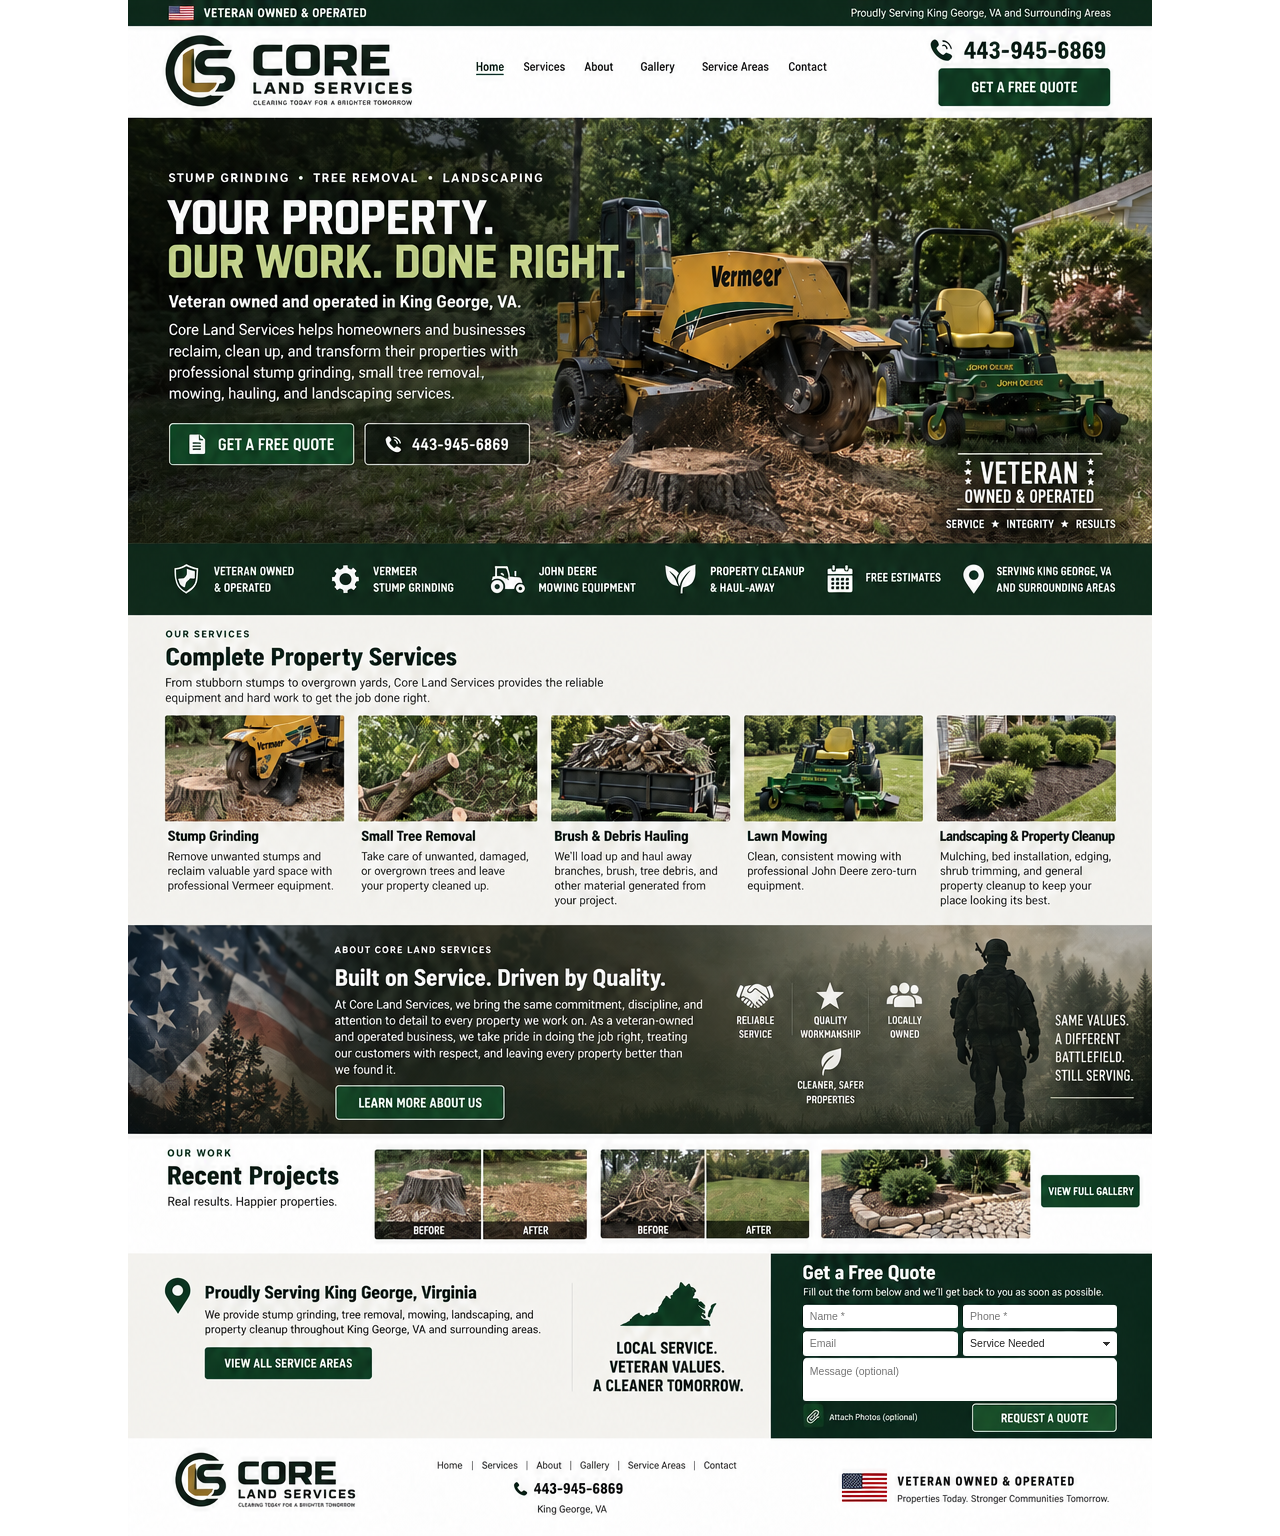
<file: index.html>
<!doctype html>
<html lang="en">
<head>
  <meta charset="utf-8">
  <meta name="viewport" content="width=device-width, initial-scale=1">
  <meta name="description" content="Core Land Services — veteran owned property services in King George, Virginia.">
  <title>Core Land Services</title>
  <style>
    * { box-sizing: border-box; }
    html { scroll-behavior: smooth; background: #fff; }
    body { margin: 0; background: #fff; font-family: Arial, Helvetica, sans-serif; }

    .site {
      position: relative;
      width: min(1024px, 100vw);
      aspect-ratio: 2 / 3;
      margin: 0 auto;
    }

    .site-image {
      display: block;
      width: 100%;
      height: auto;
      user-select: none;
      -webkit-user-drag: none;
    }

    .hotspot, .anchor-target, .form-control, .file-hotspot, .submit-hotspot {
      position: absolute;
    }

    .hotspot {
      display: block;
      background: transparent;
      border-radius: 4px;
      text-decoration: none;
      cursor: pointer;
    }

    .hotspot:focus-visible,
    .file-hotspot:focus-visible,
    .submit-hotspot:focus-visible,
    .form-control:focus-visible {
      outline: 3px solid #f4c542;
      outline-offset: 2px;
    }

    .anchor-target {
      left: 0;
      width: 1px;
      height: 1px;
      pointer-events: none;
    }

    /* Quote form overlays. These replace the non-interactive form drawn in the image. */
    .form-control {
      appearance: none;
      -webkit-appearance: none;
      border: 0;
      border-radius: 3px;
      padding: 0 7px;
      background: rgba(255,255,255,.985);
      color: #222;
      font: 400 clamp(7px, 0.82vw, 11px)/1.2 Arial, Helvetica, sans-serif;
      z-index: 4;
    }

    textarea.form-control {
      padding-top: 6px;
      resize: none;
    }

    select.form-control {
      padding-right: 20px;
      background-image:
        linear-gradient(45deg, transparent 50%, #303030 50%),
        linear-gradient(135deg, #303030 50%, transparent 50%);
      background-position:
        calc(100% - 10px) 50%,
        calc(100% - 6px) 50%;
      background-size: 4px 4px, 4px 4px;
      background-repeat: no-repeat;
    }

    .file-hotspot,
    .submit-hotspot {
      z-index: 5;
      border: 0;
      background: transparent;
      cursor: pointer;
      color: transparent;
      overflow: hidden;
    }

    #photo { display: none; }

    /* Section anchors */
    #home { top: 0%; }
    #services { top: 39.9%; }
    #about { top: 60.2%; }
    #gallery { top: 73.6%; }
    #service-areas { top: 81.5%; }
    #contact { top: 81.5%; }

    /* Header */
    .logo-top { left: 3.1%; top: 1.7%; width: 25.8%; height: 5.7%; }
    .nav-home { left: 33.6%; top: 3.2%; width: 4.4%; height: 2.2%; }
    .nav-services { left: 38.2%; top: 3.2%; width: 5.4%; height: 2.2%; }
    .nav-about { left: 44.2%; top: 3.2%; width: 4.7%; height: 2.2%; }
    .nav-gallery { left: 49.7%; top: 3.2%; width: 4.7%; height: 2.2%; }
    .nav-areas { left: 55.1%; top: 3.2%; width: 8.1%; height: 2.2%; }
    .nav-contact { left: 63.9%; top: 3.2%; width: 6.1%; height: 2.2%; }
    .phone-top { left: 78.2%; top: 1.9%; width: 18.5%; height: 2.7%; }
    .quote-top { left: 78.8%; top: 4.35%; width: 17.5%; height: 2.65%; }

    /* Hero */
    .quote-hero { left: 3.9%; top: 27.45%; width: 18.4%; height: 3.0%; }
    .phone-hero { left: 22.9%; top: 27.45%; width: 16.7%; height: 3.0%; }

    /* Service cards */
    .service-stump { left: 3.4%; top: 46.3%; width: 18.2%; height: 13.1%; }
    .service-tree { left: 22.4%; top: 46.3%; width: 18.0%; height: 13.1%; }
    .service-hauling { left: 41.0%; top: 46.3%; width: 18.3%; height: 13.1%; }
    .service-mowing { left: 60.0%; top: 46.3%; width: 18.2%; height: 13.1%; }
    .service-landscape { left: 78.8%; top: 46.3%; width: 18.0%; height: 13.1%; }

    /* Mid-page CTAs */
    .about-button { left: 20.1%; top: 70.55%; width: 17.0%; height: 2.45%; }
    .gallery-button { left: 89.0%; top: 76.35%; width: 9.8%; height: 2.6%; }
    .areas-button { left: 7.2%; top: 87.65%; width: 17.0%; height: 2.65%; }

    /* Quote form */
    #quote-name { left: 65.9%; top: 84.93%; width: 15.2%; height: 1.55%; }
    #quote-phone { left: 81.55%; top: 84.93%; width: 15.0%; height: 1.55%; }
    #quote-email { left: 65.9%; top: 86.72%; width: 15.2%; height: 1.55%; }
    #quote-service { left: 81.55%; top: 86.72%; width: 15.0%; height: 1.55%; }
    #quote-message { left: 65.9%; top: 88.52%; width: 30.65%; height: 2.72%; }
    .file-hotspot { left: 65.9%; top: 91.33%; width: 16.3%; height: 2.05%; }
    .submit-hotspot { left: 82.4%; top: 91.33%; width: 14.15%; height: 2.05%; }

    /* Footer */
    .logo-footer { left: 3.8%; top: 94.45%; width: 19.7%; height: 4.2%; }
    .footer-home { left: 29.8%; top: 94.55%; width: 3.7%; height: 1.6%; }
    .footer-services { left: 33.7%; top: 94.55%; width: 5.0%; height: 1.6%; }
    .footer-about { left: 39.1%; top: 94.55%; width: 4.0%; height: 1.6%; }
    .footer-gallery { left: 43.6%; top: 94.55%; width: 4.4%; height: 1.6%; }
    .footer-areas { left: 48.4%; top: 94.55%; width: 7.6%; height: 1.6%; }
    .footer-contact { left: 56.0%; top: 94.55%; width: 5.0%; height: 1.6%; }
    .phone-footer { left: 37.4%; top: 96.1%; width: 12.2%; height: 1.9%; }

    @media (max-width: 600px) {
      .form-control { padding-left: 3px; padding-right: 3px; }
      textarea.form-control { padding-top: 2px; }
    }
  </style>
</head>
<body>
  <main class="site" aria-label="Core Land Services home page">
    <img class="site-image" src="assets/core-land-services-homepage.png" width="1024" height="1536" alt="Core Land Services website">

    <span id="home" class="anchor-target"></span>
    <span id="services" class="anchor-target"></span>
    <span id="about" class="anchor-target"></span>
    <span id="gallery" class="anchor-target"></span>
    <span id="service-areas" class="anchor-target"></span>
    <span id="contact" class="anchor-target"></span>

    <a class="hotspot logo-top" href="#home" aria-label="Core Land Services home"></a>
    <a class="hotspot nav-home" href="#home" aria-label="Home"></a>
    <a class="hotspot nav-services" href="#services" aria-label="Services"></a>
    <a class="hotspot nav-about" href="#about" aria-label="About"></a>
    <a class="hotspot nav-gallery" href="#gallery" aria-label="Gallery"></a>
    <a class="hotspot nav-areas" href="#service-areas" aria-label="Service Areas"></a>
    <a class="hotspot nav-contact" href="#contact" aria-label="Contact"></a>
    <a class="hotspot phone-top" href="tel:+14439456869" aria-label="Call Core Land Services at 443-945-6869"></a>
    <a class="hotspot quote-top" href="#contact" aria-label="Get a free quote"></a>

    <a class="hotspot quote-hero" href="#contact" aria-label="Get a free quote"></a>
    <a class="hotspot phone-hero" href="tel:+14439456869" aria-label="Call Core Land Services at 443-945-6869"></a>

    <a class="hotspot service-stump" href="#contact" data-service="Stump Grinding" aria-label="Request a quote for stump grinding"></a>
    <a class="hotspot service-tree" href="#contact" data-service="Small Tree Removal" aria-label="Request a quote for small tree removal"></a>
    <a class="hotspot service-hauling" href="#contact" data-service="Brush & Debris Hauling" aria-label="Request a quote for brush and debris hauling"></a>
    <a class="hotspot service-mowing" href="#contact" data-service="Lawn Mowing" aria-label="Request a quote for lawn mowing"></a>
    <a class="hotspot service-landscape" href="#contact" data-service="Landscaping & Property Cleanup" aria-label="Request a quote for landscaping and property cleanup"></a>

    <a class="hotspot about-button" href="#about" aria-label="Learn more about Core Land Services"></a>
    <a class="hotspot gallery-button" href="#gallery" aria-label="View full gallery"></a>
    <a class="hotspot areas-button" href="#service-areas" aria-label="View all service areas"></a>

    <form id="quote-form" action="https://formsubmit.co/Corelandservices1@gmail.com" method="POST" enctype="multipart/form-data" aria-label="Request a free quote">
      <input type="hidden" name="_subject" value="New Core Land Services Quote Request">
      <input type="hidden" name="_template" value="table">
      <input type="hidden" name="_next" value="https://corelandservicesva.com/thanks.html">
      <input type="hidden" name="_url" value="https://corelandservicesva.com/">
      <input type="text" name="_honey" tabindex="-1" autocomplete="off" style="display:none" aria-hidden="true">
      <input class="form-control" id="quote-name" name="name" type="text" placeholder="Name *" autocomplete="name" required aria-label="Name">
      <input class="form-control" id="quote-phone" name="phone" type="tel" placeholder="Phone *" autocomplete="tel" required aria-label="Phone">
      <input class="form-control" id="quote-email" name="email" type="email" placeholder="Email" autocomplete="email" aria-label="Email">
      <select class="form-control" id="quote-service" name="service" aria-label="Service needed">
        <option value="">Service Needed</option>
        <option>Stump Grinding</option>
        <option>Small Tree Removal</option>
        <option>Brush & Debris Hauling</option>
        <option>Lawn Mowing</option>
        <option>Landscaping & Property Cleanup</option>
        <option>Other</option>
      </select>
      <textarea class="form-control" id="quote-message" name="message" placeholder="Message (optional)" aria-label="Message"></textarea>
      <input id="photo" name="attachment" type="file" accept="image/*" aria-label="Choose a photo to attach">
      <label class="file-hotspot" for="photo" tabindex="0" aria-label="Attach photos">Attach Photos</label>
      <button class="submit-hotspot" type="submit" aria-label="Request a quote">Request a Quote</button>
    </form>

    <a class="hotspot logo-footer" href="#home" aria-label="Core Land Services home"></a>
    <a class="hotspot footer-home" href="#home" aria-label="Home"></a>
    <a class="hotspot footer-services" href="#services" aria-label="Services"></a>
    <a class="hotspot footer-about" href="#about" aria-label="About"></a>
    <a class="hotspot footer-gallery" href="#gallery" aria-label="Gallery"></a>
    <a class="hotspot footer-areas" href="#service-areas" aria-label="Service Areas"></a>
    <a class="hotspot footer-contact" href="#contact" aria-label="Contact"></a>
    <a class="hotspot phone-footer" href="tel:+14439456869" aria-label="Call Core Land Services at 443-945-6869"></a>
  </main>

  <script>
    const serviceSelect = document.getElementById('quote-service');

    document.querySelectorAll('[data-service]').forEach((link) => {
      link.addEventListener('click', () => {
        serviceSelect.value = link.dataset.service;
      });
    });

    const fileLabel = document.querySelector('.file-hotspot');
    fileLabel.addEventListener('keydown', (event) => {
      if (event.key === 'Enter' || event.key === ' ') {
        event.preventDefault();
        document.getElementById('photo').click();
      }
    });

    // The form now submits directly through FormSubmit.
    // Visitors remain in the browser and are returned to our thank-you page.

  </script>
</body>
</html>
</file>
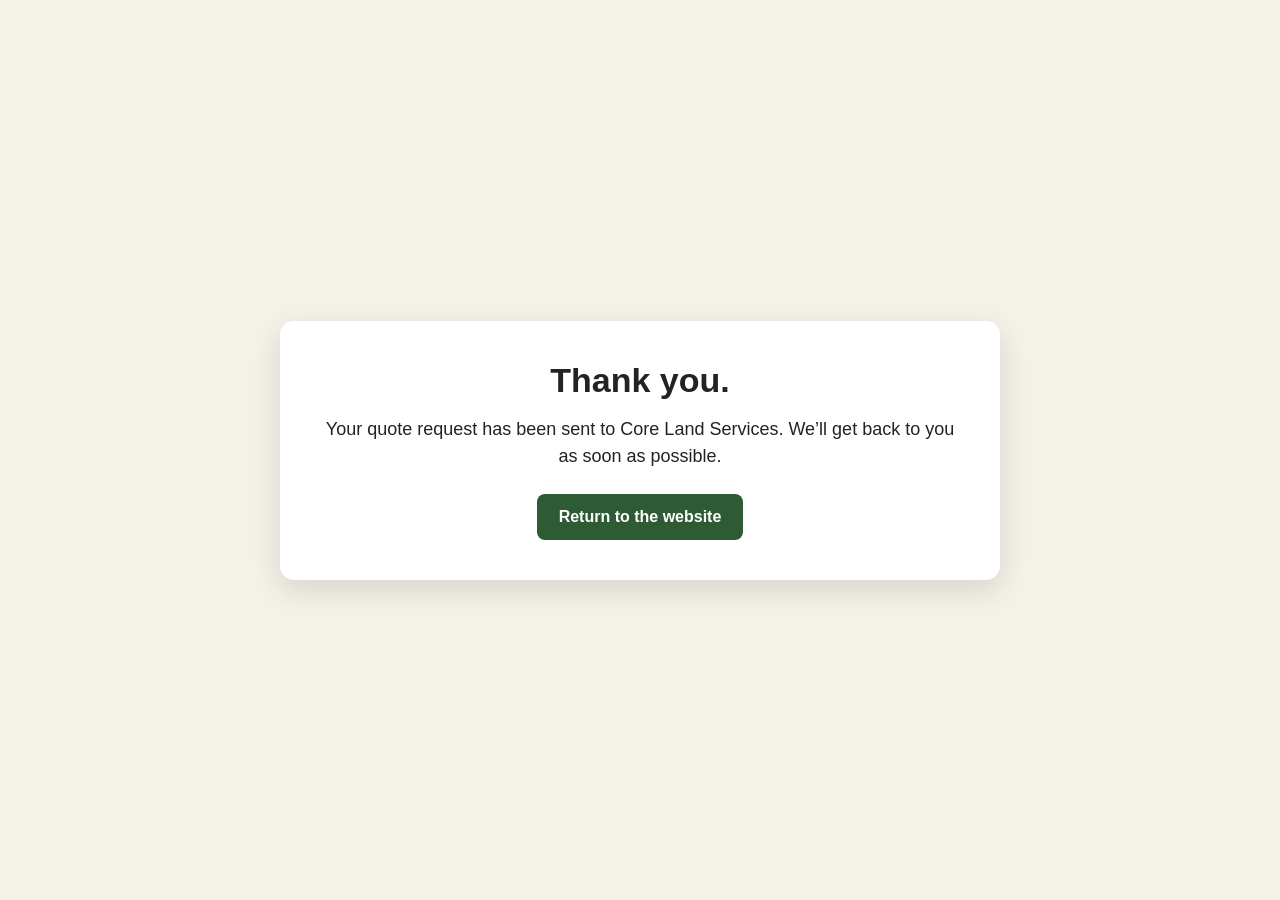
<file: thanks.html>
<!doctype html>
<html lang="en">
<head>
  <meta charset="utf-8">
  <meta name="viewport" content="width=device-width, initial-scale=1">
  <title>Quote Request Sent | Core Land Services</title>
  <meta name="robots" content="noindex">
  <style>
    body{margin:0;font-family:Arial,Helvetica,sans-serif;background:#f4f1e8;color:#232323;display:grid;min-height:100vh;place-items:center;padding:24px;box-sizing:border-box}
    main{max-width:640px;background:#fff;border-radius:14px;padding:40px;box-shadow:0 10px 30px rgba(0,0,0,.12);text-align:center}
    h1{margin:0 0 16px;font-size:34px}
    p{font-size:18px;line-height:1.5;margin:0 0 24px}
    a{display:inline-block;background:#2f5b34;color:#fff;text-decoration:none;font-weight:700;padding:14px 22px;border-radius:8px}
  </style>
</head>
<body>
  <main>
    <h1>Thank you.</h1>
    <p>Your quote request has been sent to Core Land Services. We’ll get back to you as soon as possible.</p>
    <a href="/">Return to the website</a>
  </main>
</body>
</html>
</file>
